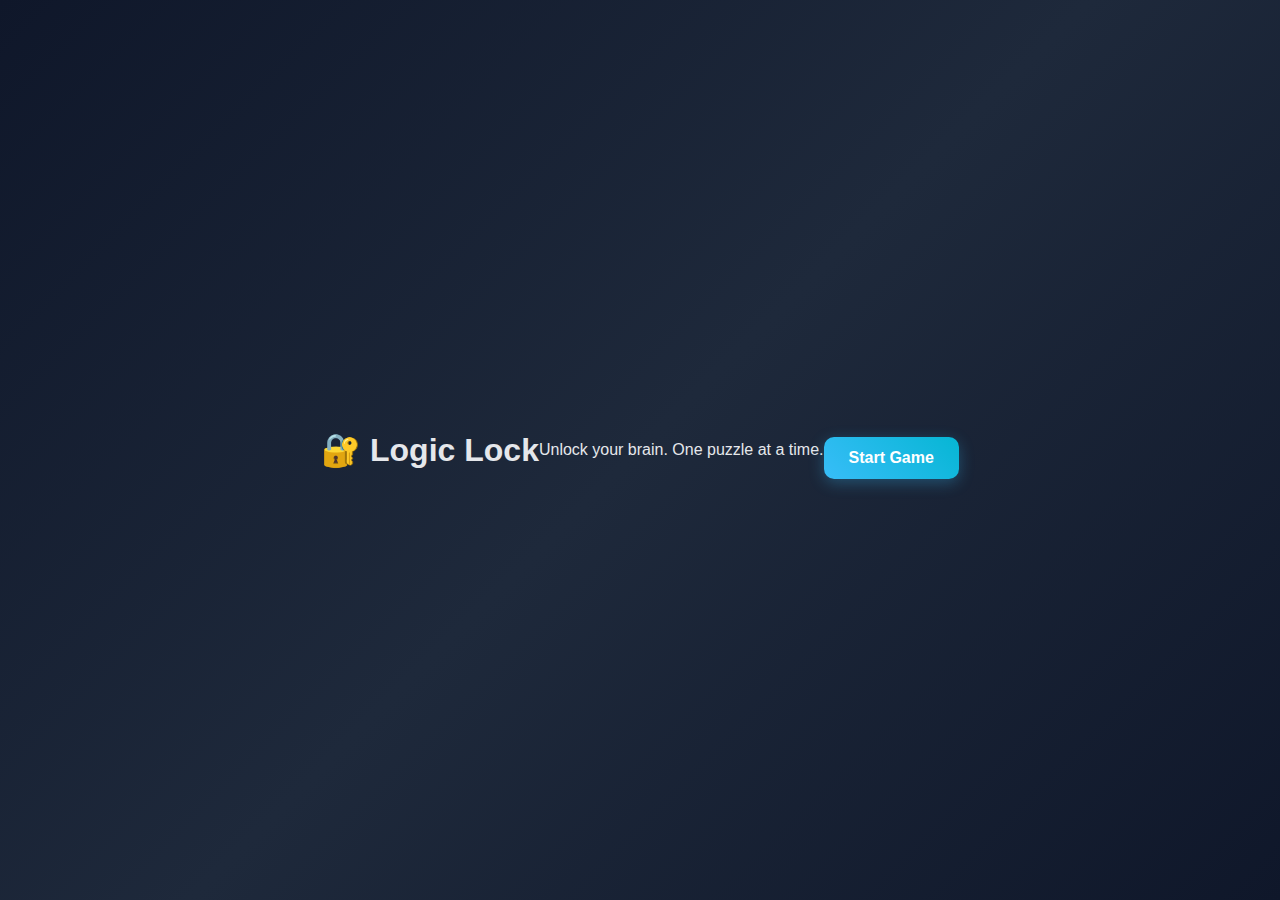
<file: index.html>
<!DOCTYPE html>
<html>
<head>
  <title>Logic Lock</title>
  <link rel="stylesheet" href="style.css">
</head>
<body>
  <h1>🔐 Logic Lock</h1>
  <p>Unlock your brain. One puzzle at a time.</p>
  <a href="game.html"><button>Start Game</button></a>
</body>
</html>
</file>
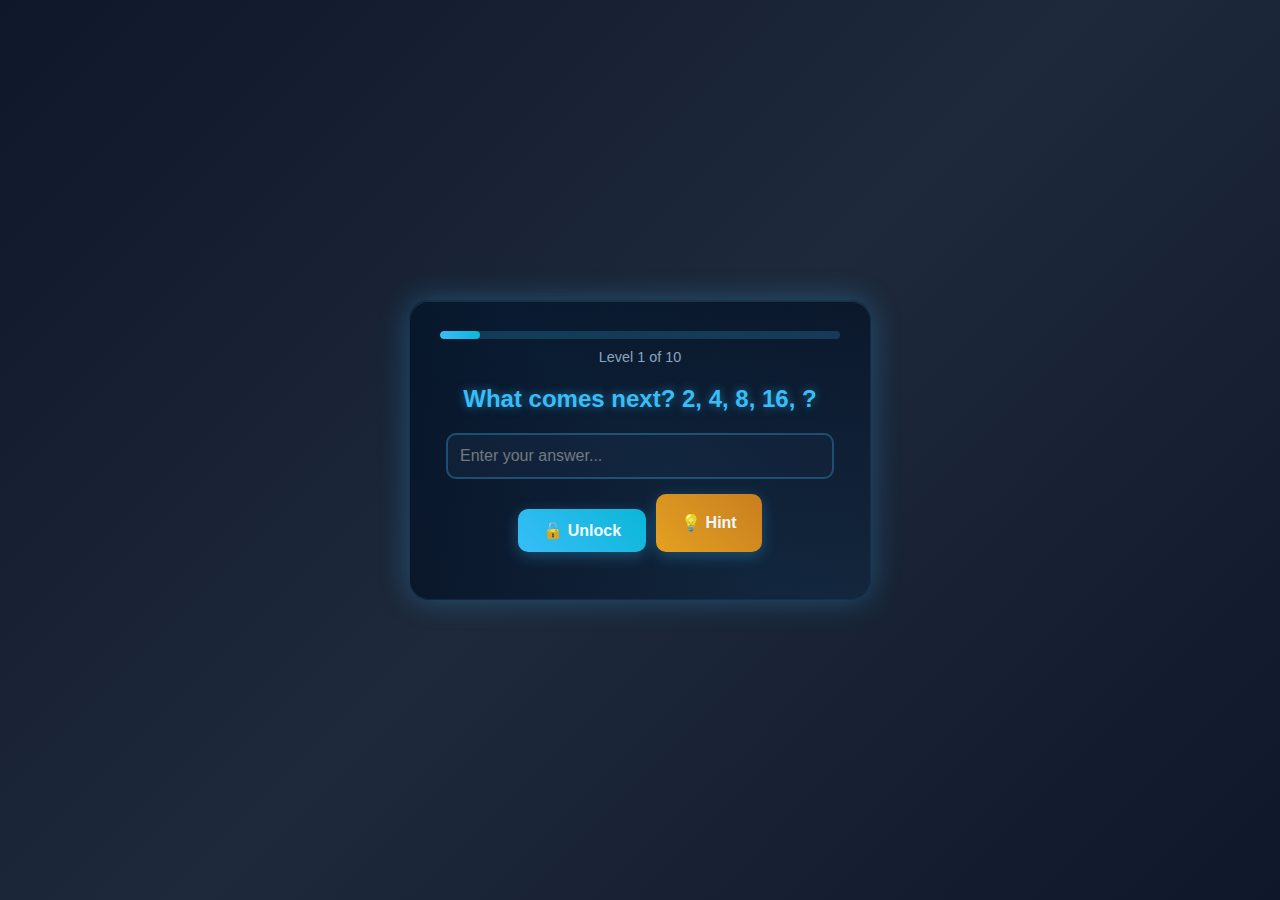
<file: game.html>
<!DOCTYPE html>
<html>
<head>
  <title>Logic Lock - Game</title>
  <link rel="stylesheet" href="style.css">
</head>
<body>
  <div id="game-box">
    <div id="progress-container">
      <div id="progress-bar">
        <div id="progress-fill"></div>
      </div>
      <div id="level-indicator">Level 1 of 3</div>
    </div>
    <h2 id="question"></h2>
    <input id="answer" placeholder="Enter your answer..." />
    <div id="button-container">
      <button onclick="check()">🔓 Unlock</button>
      <button id="hint-btn" onclick="showHint()">💡 Hint</button>
    </div>
    <p id="result"></p>
    <p id="hint-text" style="display: none;"></p>
  </div>

  <script src="puzzles.js"></script>
  <script src="game.js"></script>
</body>
</html>
</file>
<file: style.css>
body {
  background: linear-gradient(135deg, #0f172a 0%, #1e293b 50%, #0f172a 100%);
  color: #e5e7eb;
  font-family: 'Segoe UI', Tahoma, Geneva, Verdana, sans-serif;
  text-align: center;
  margin: 0;
  padding: 0;
  min-height: 100vh;
  display: flex;
  justify-content: center;
  align-items: center;
  animation: backgroundShift 10s ease-in-out infinite alternate;
}

@keyframes backgroundShift {
  0% { background-position: 0% 50%; }
  100% { background-position: 100% 50%; }
}

#game-box {
  margin: 20px auto;
  width: 400px;
  padding: 30px;
  border-radius: 20px;
  background: linear-gradient(145deg, #020617, #0f172a);
  box-shadow: 0 0 30px rgba(56, 189, 248, 0.3), inset 0 1px 0 rgba(255, 255, 255, 0.1);
  border: 1px solid rgba(56, 189, 248, 0.2);
  transition: all 0.3s ease;
  position: relative;
  overflow: hidden;
}

#game-box::before {
  content: '';
  position: absolute;
  top: -50%;
  left: -50%;
  width: 200%;
  height: 200%;
  background: linear-gradient(45deg, transparent, rgba(56, 189, 248, 0.1), transparent);
  animation: shimmer 3s infinite;
  pointer-events: none;
}

@keyframes shimmer {
  0% { transform: translateX(-100%) translateY(-100%) rotate(45deg); }
  100% { transform: translateX(100%) translateY(100%) rotate(45deg); }
}

h2 {
  margin-bottom: 20px;
  font-size: 1.5em;
  color: #38bdf8;
  text-shadow: 0 0 10px rgba(56, 189, 248, 0.5);
}

input {
  padding: 12px;
  width: 90%;
  border: 2px solid rgba(56, 189, 248, 0.3);
  border-radius: 10px;
  background: rgba(15, 23, 42, 0.8);
  color: #e5e7eb;
  font-size: 1em;
  transition: all 0.3s ease;
  outline: none;
}

input:focus {
  border-color: #38bdf8;
  box-shadow: 0 0 15px rgba(56, 189, 248, 0.5);
  transform: scale(1.02);
}

button {
  margin-top: 15px;
  padding: 12px 25px;
  background: linear-gradient(45deg, #38bdf8, #06b6d4);
  color: white;
  border: none;
  border-radius: 10px;
  cursor: pointer;
  font-size: 1em;
  font-weight: bold;
  transition: all 0.3s ease;
  box-shadow: 0 4px 15px rgba(56, 189, 248, 0.3);
}

button:hover {
  transform: translateY(-2px);
  box-shadow: 0 6px 20px rgba(56, 189, 248, 0.5);
  background: linear-gradient(45deg, #06b6d4, #0891b2);
}

button:active {
  transform: translateY(0);
}

#result {
  margin-top: 15px;
  font-weight: bold;
  font-size: 1.1em;
  transition: all 0.3s ease;
}

#progress-container {
  margin-bottom: 20px;
}

#progress-bar {
  width: 100%;
  height: 8px;
  background: rgba(56, 189, 248, 0.2);
  border-radius: 4px;
  overflow: hidden;
}

#progress-fill {
  height: 100%;
  background: linear-gradient(90deg, #38bdf8, #06b6d4);
  width: 0%;
  transition: width 0.5s ease;
  border-radius: 4px;
}

#level-indicator {
  margin-top: 10px;
  font-size: 0.9em;
  color: #94a3b8;
}

/* Animations */
@keyframes bounce {
  0%, 20%, 50%, 80%, 100% { transform: translateY(0); }
  40% { transform: translateY(-10px); }
  60% { transform: translateY(-5px); }
}

@keyframes shake {
  0%, 100% { transform: translateX(0); }
  10%, 30%, 50%, 70%, 90% { transform: translateX(-5px); }
  20%, 40%, 60%, 80% { transform: translateX(5px); }
}

@keyframes glow {
  0% { box-shadow: 0 0 30px rgba(56, 189, 248, 0.3), inset 0 1px 0 rgba(255, 255, 255, 0.1); }
  50% { box-shadow: 0 0 50px rgba(16, 185, 129, 0.6), inset 0 1px 0 rgba(255, 255, 255, 0.2); }
  100% { box-shadow: 0 0 30px rgba(56, 189, 248, 0.3), inset 0 1px 0 rgba(255, 255, 255, 0.1); }
}

@keyframes errorGlow {
  0% { box-shadow: 0 0 30px rgba(56, 189, 248, 0.3), inset 0 1px 0 rgba(255, 255, 255, 0.1); }
  50% { box-shadow: 0 0 50px rgba(239, 68, 68, 0.6), inset 0 1px 0 rgba(255, 255, 255, 0.2); }
  100% { box-shadow: 0 0 30px rgba(56, 189, 248, 0.3), inset 0 1px 0 rgba(255, 255, 255, 0.1); }
}

#button-container {
  display: flex;
  gap: 10px;
  justify-content: center;
  margin-top: 15px;
}

#hint-btn {
  background: linear-gradient(45deg, #f59e0b, #d97706);
  margin-top: 0;
}

#hint-btn:hover {
  background: linear-gradient(45deg, #d97706, #b45309);
}

#hint-text {
  margin-top: 10px;
  font-size: 0.9em;
  color: #fbbf24;
  font-style: italic;
  animation: fadeIn 0.5s ease;
}

@keyframes fadeIn {
  from { opacity: 0; transform: translateY(10px); }
  to { opacity: 1; transform: translateY(0); }
}

/* Landing page styles */
#landing {
  display: flex;
  flex-direction: column;
  align-items: center;
  justify-content: center;
  min-height: 100vh;
  padding: 20px;
}

#landing h1 {
  font-size: 3em;
  margin-bottom: 10px;
  text-shadow: 0 0 20px rgba(56, 189, 248, 0.8);
  animation: pulse 2s ease-in-out infinite;
}

@keyframes pulse {
  0%, 100% { transform: scale(1); }
  50% { transform: scale(1.05); }
}

#landing p {
  font-size: 1.2em;
  margin-bottom: 5px;
  color: #cbd5e1;
}

.subtitle {
  font-size: 0.9em !important;
  color: #94a3b8 !important;
  margin-bottom: 30px !important;
}

#start-btn {
  font-size: 1.2em;
  padding: 15px 30px;
  animation: buttonGlow 3s ease-in-out infinite alternate;
}

@keyframes buttonGlow {
  0% { box-shadow: 0 4px 15px rgba(56, 189, 248, 0.3); }
  100% { box-shadow: 0 4px 25px rgba(56, 189, 248, 0.6); }
}
</file>
